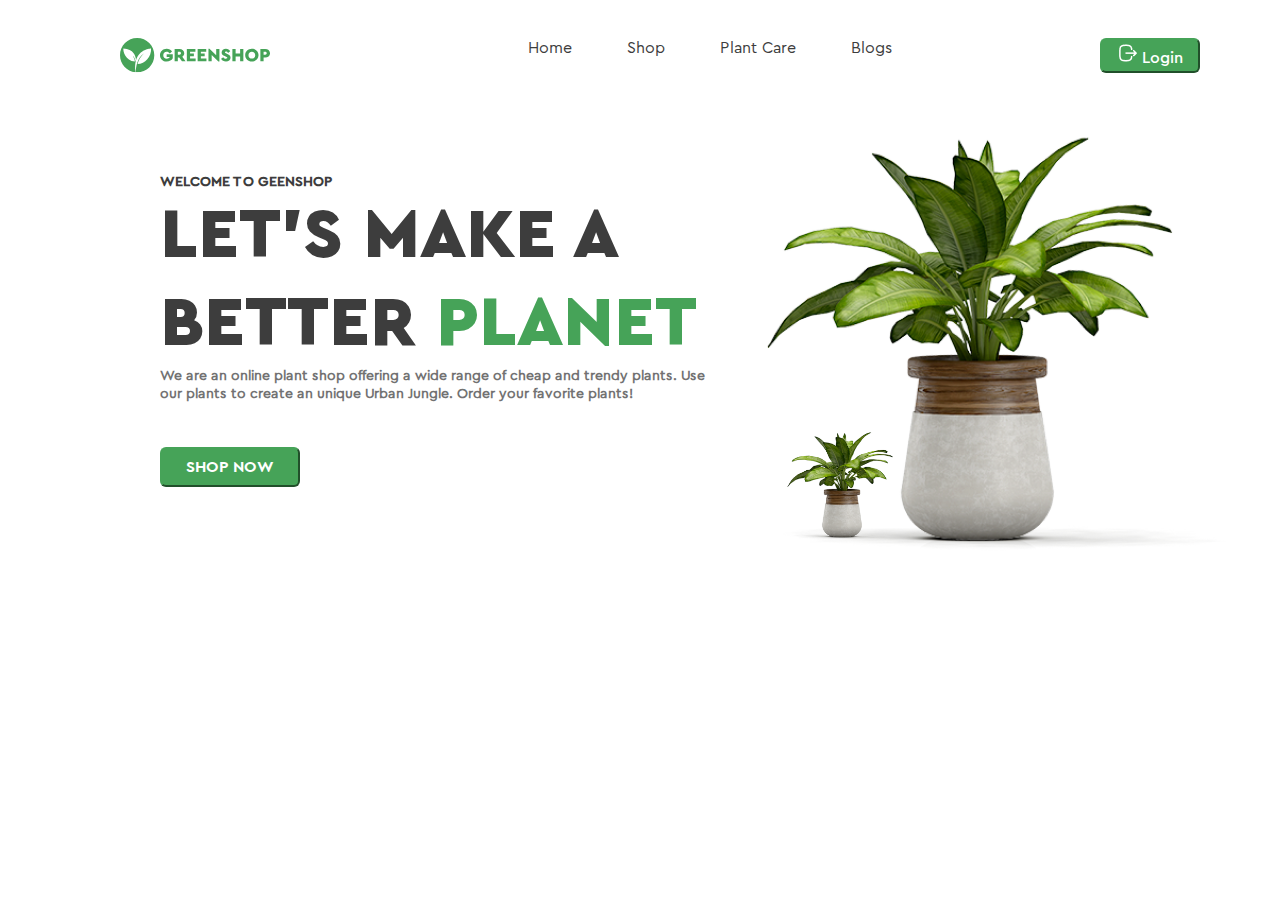
<file: index.html>
<!DOCTYPE html>
<html lang="en">
<head>
    <meta charset="UTF-8">
    <meta name="viewport" content="width=device-width, initial-scale=1.0">
    <title>Document</title>
    <link rel="stylesheet" href="/css/style.css">
</head>
<body>
    <header>
        <a class="logo" href="index.html">
            <img src="img/logo_greenshop.svg" alt="logo" />
        </a>
        <nav class="nav_bar">
            <a class="nav_menu" href="#">Home</a>
            <a class="nav_menu" href="#">Shop</a>
            <a class="nav_menu" href="#">Plant Care</a>
            <a class="nav_menu" href="#">Blogs</a>
        </nav>
        <button class="login_button">
           <img class="login_icon" src="img/Login_icon.png" alt="login_icon"> Login
        </button>
    </header>
    <main>
        <section class="main_info">
            <div class="main_text">
                <h2 class="h2">WELCOME TO GEENSHOP</h2>
                <h1 class="h1">LET’S MAKE A BETTER <span> PLANET </span> </h1>
                <h3 class="h3">We are an online plant shop offering a wide range of cheap and trendy plants. Use our plants to create an unique Urban Jungle. Order your favorite plants!</h3>
                <button class="shop_button">
                    SHOP NOW
                </button>
            </div>
            <div class="image_pot">
                <img class="pot" src="img/pot.png" alt="pot">
            </div>
        </section>
        
</body>
</html>
</file>
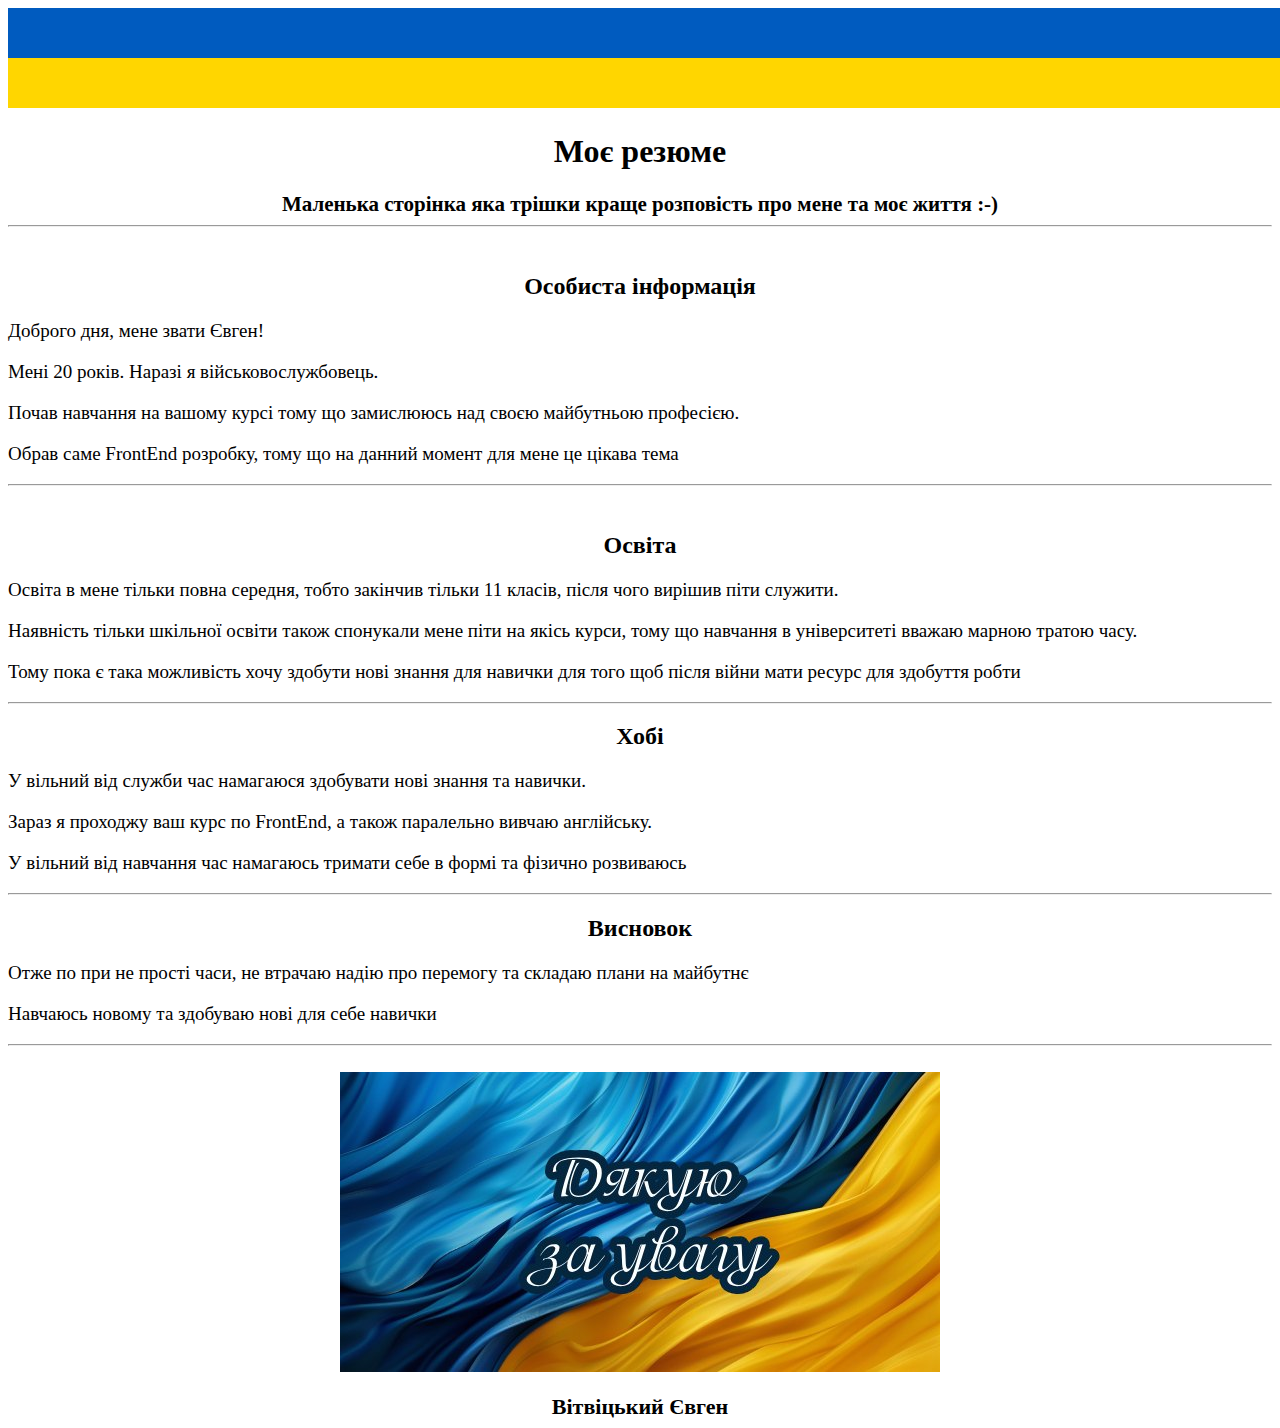
<file: LESSON_2/index.html>
<!DOCTYPE html>
<html lang="uk">
<head>
    <meta charset="UTF-8">
    <meta name="viewport" content="width=device-width, initial-scale=1.0">
    <title>LESSON_1</title>
</head>
<!--image1-->

    <body>
    <img src="/img/image1.jpg" alt="Приємного прегляду"
    height="100"
    width="1525">

<!--first heading-->

    <header>
        <div style="text-align: center;">
        <h1>Моє резюме</h1>
    </header>
     <main>
        <div style="text-align: center;">
            <div style="font-size: 21px;">
                <strong>
                    Маленька сторінка яка трішки краще розповість про мене та моє життя :-)
                </strong>
            </div>
        </div>
    <hr>
    <br>
    </main>


<footer>
    <div style="text-align: center;">
        <h2>Особиста інформація</h2>
    </div>
    <div style="font-size: 19px;">
        <p>Доброго дня, мене звати Євген!</p>
        <p>Мені 20 років. Наразі я військовослужбовець.<p>
        <p>Почав навчання на вашому курсі тому що замислююсь над своєю майбутньою професією.</p>
        <p>Обрав саме FrontEnd розробку, тому що на данний момент для мене це цікава тема</p>
    </div>
    <hr>
    <br>
    </section>
<!--third heading-->

    <div style="text-align: center;">
        <h2>Освіта</h2>
    </div>
    <div style="font-size: 19px;">
        <p>Освіта в мене тільки повна середня, тобто закінчив тільки 11 класів, після чого вирішив піти служити.</p>
        <p>Наявність тільки шкільної освіти також спонукали мене піти на якісь курси, тому що навчання в університеті вважаю марною тратою часу.</p>
        <p>Тому пока є така можливість хочу здобути нові знання для навички для того щоб після війни мати ресурс для здобуття робти</p>
    </div>
    <hr>

<!--fourth heading-->

    <div style="text-align: center;">
        <h2>Хобі</h2>
    </div>
    <div style="font-size: 19px;">
        <p>У вільний від служби час намагаюся здобувати нові знання та навички.</p>
        <p>Зараз я проходжу ваш курс по FrontEnd, а також паралельно вивчаю англійську.</p>
        <p>У вільний від навчання час намагаюсь тримати себе в формі та фізично розвиваюсь</p>
    </div>
    <hr>

<!--fourth heading-->

    <div style="text-align: center;">
        <h2>Висновок</h2>
    </div>
    <div style="font-size: 19px;">
        <p>Отже по при не прості часи, не втрачаю надію про перемогу та складаю плани на майбутнє</p>
        <p>Навчаюсь новому та здобуваю нові для себе навички</p>
    </div>
<hr>
<br>

<!--image2-->

    <div style="text-align: center;">
    
        <img src="/img/image2.jpeg" alt="Дякую за увагу!"
        height="300">
    </div>
</section>
<!--bottom line-->

<br>
    
    <div style="text-align: center; font-size: 22px">
        <footer>
            <strong>Вітвіцький Євген</strong>
        </footer>
     </div>

</footer>

</body>

</html>
</file>
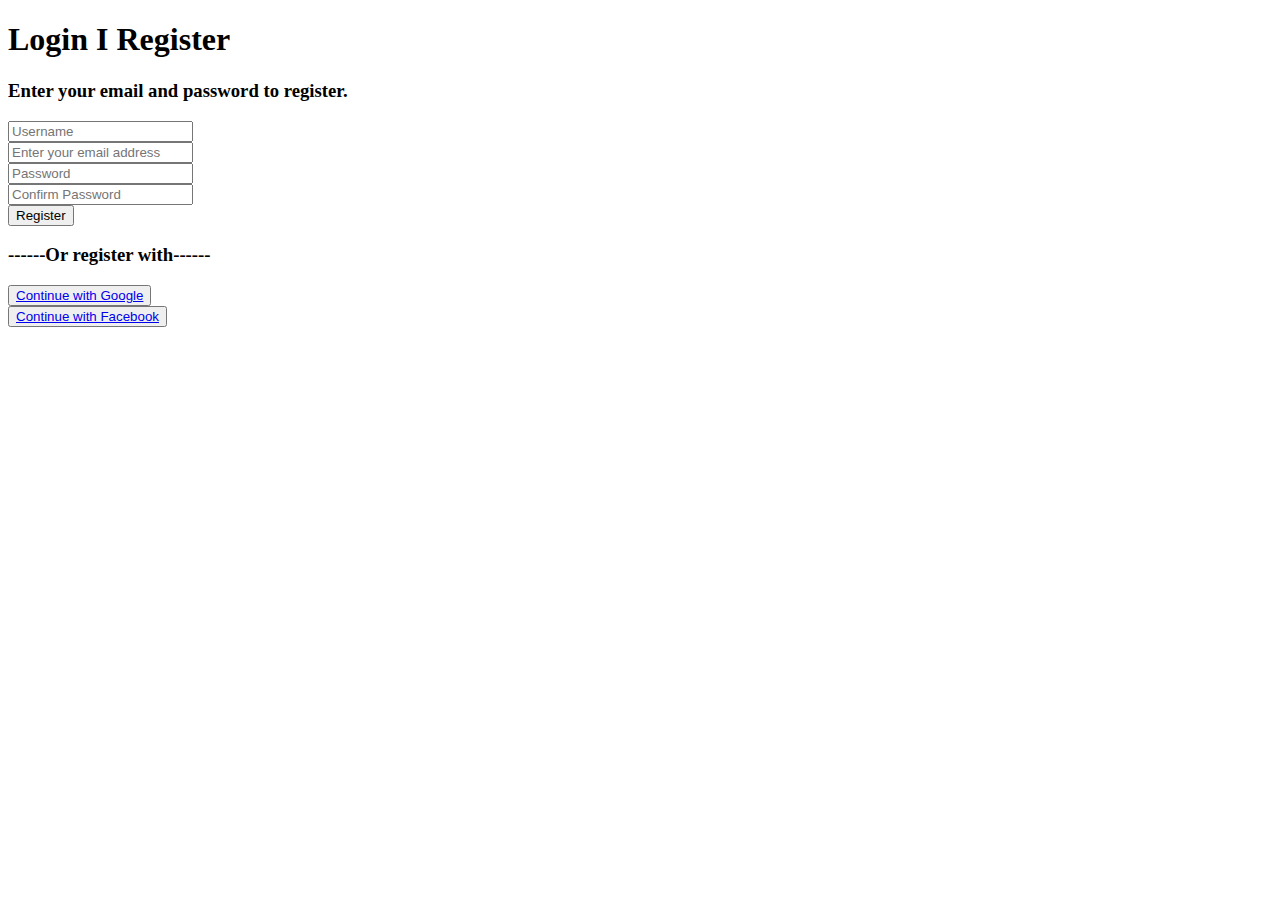
<file: LESSON_3/index.html>
<!DOCTYPE html>
<html lang="en">
<head>
    <meta charset="UTF-8">
    <meta name="viewport" content="width=device-width, initial-scale=1.0">
    <title>Registration.</title>
    
</head>
<body>
    <form action="#"></form>
        <div>
            <h1>Login I Register</h1>
            <h3>Enter your email and password to register.</h3>
        </div>
        <div>
            <input type="text" name="Username" placeholder="Username">
        </div>
        <div>
            <input type="email" name="mail" placeholder="Enter your email address">
        </div>
        <div>
        <input type="password" name="password" placeholder="Password">
        </div>
        <div>
        <input type="password" name="password" placeholder="Confirm Password">
        </div>
        <input type="submit" value="Register">
        </div>
    </form>
    <div>
        <h3>------Or register with------</h3>
    </div>
    <div>
        <button>
            <a href="#"> Continue with Google</a>        
        </button>
    </div>
    <div>
        <button>
            <a href="#"> Continue with Facebook</a>
        </button>
    </div>
</body>
</html>
</file>
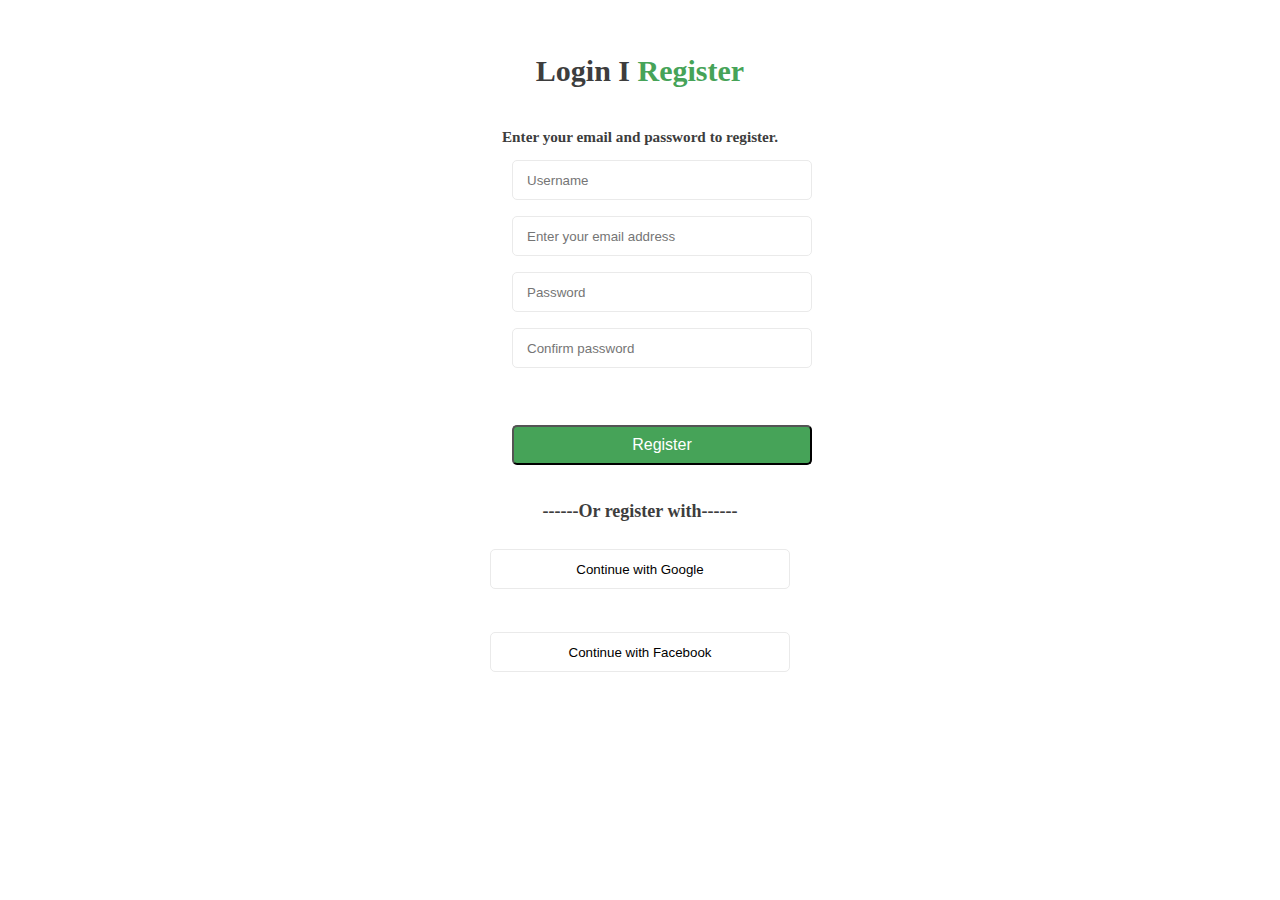
<file: LESSON_5/index.html>
<!DOCTYPE html>
<html lang="en">
<head>
    <meta charset="UTF-8">
    <meta name="viewport" content="width=device-width, initial-scale=1.0">
    <title>Registration.</title>
    <link rel="stylesheet" href="./style/style.css">
    
</head>
<body>
    <form action="#"></form>
        <div class="title">
            <h2>Login I <span>Register</span></h2>
        </div>
        <div class="implication">
            <h3>Enter your email and password to register.</h3>
        </div>
        <section class="section_form">
            <form class="register_form">
                <input class="register_form_input" type="text" name="Username" placeholder="Username">
                <input class="register_form_input" type="email" name="mail" placeholder="Enter your email address">
                <input class="register_form_input" type="password" name="password" placeholder="Password">
                <input class="register_form_input" type="password" name="password" placeholder="Confirm password">
                <button class="register_button"> Register</button>
            </form>
        </section>
    </form>
    <div>
        <h3 class="alternative_input_info">------Or register with------</h3>
    </div>
    <div>
        <button class="alternative_button" type="button">
            Continue with Google
        </button>
    </div>
    <div>
        <button class="alternative_button">
            Continue with Facebook
        </button>
    </div>
</body>
</html>
</file>
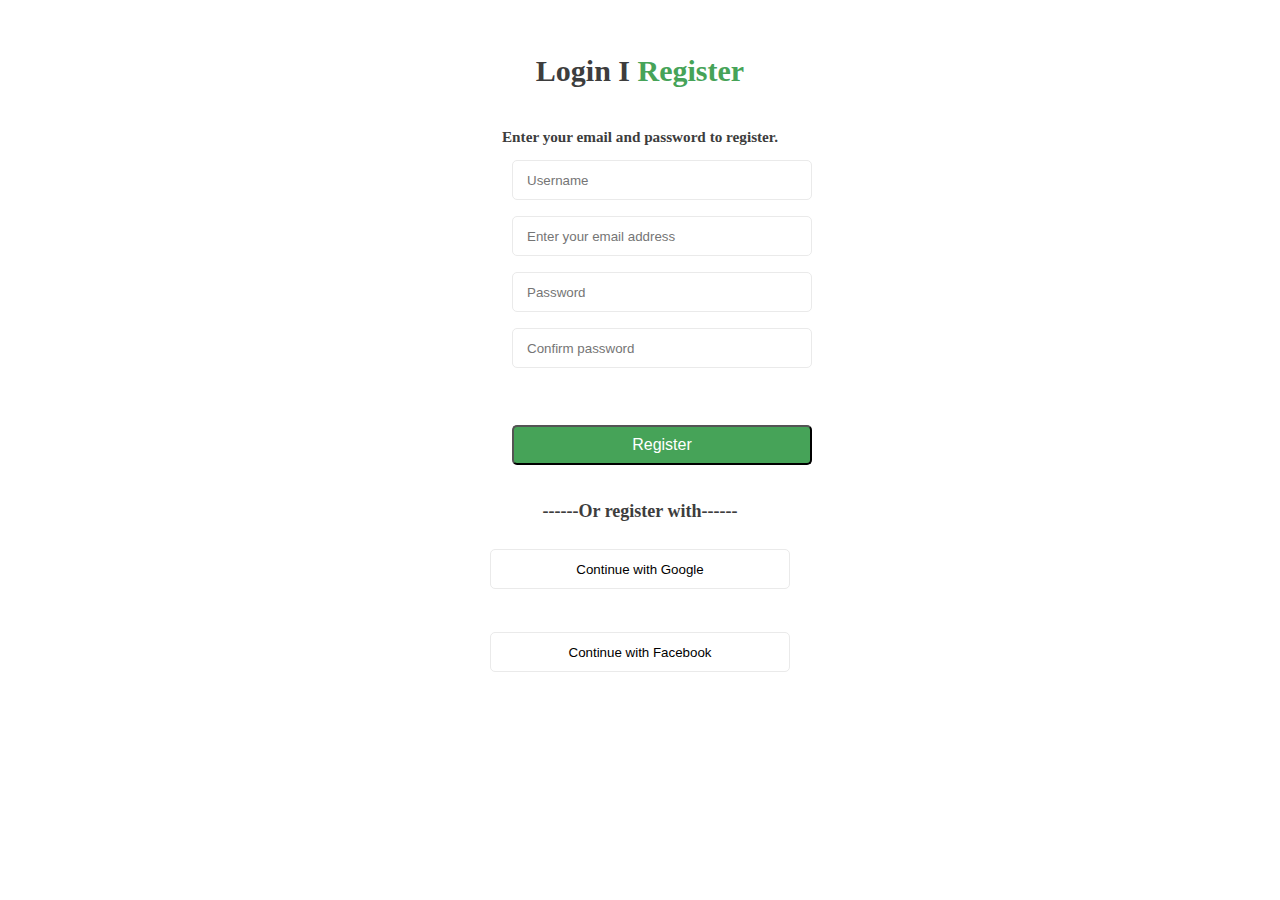
<file: registration.html>
<!DOCTYPE html>
<html lang="en">
<head>
    <meta charset="UTF-8">
    <meta name="viewport" content="width=device-width, initial-scale=1.0">
    <title>Registration.</title>
    <link rel="stylesheet" href="/css/registration.css">
    
</head>
<body>
    <form action="#"></form>
        <div class="title">
            <h2>Login I <span>Register</span></h2>
        </div>
        <div class="implication">
            <h3>Enter your email and password to register.</h3>
        </div>
        <section class="section_form">
            <form class="register_form">
                <input class="register_form_input" type="text" name="Username" placeholder="Username">
                <input class="register_form_input" type="email" name="mail" placeholder="Enter your email address">
                <input class="register_form_input" type="password" name="password" placeholder="Password">
                <input class="register_form_input" type="password" name="password" placeholder="Confirm password">
                <button class="register_button"> Register</button>
            </form>
        </section>
    </form>
    <div>
        <h3 class="alternative_input_info">------Or register with------</h3>
    </div>
    <div>
        <button class="alternative_button" type="button">
            Continue with Google
        </button>
    </div>
    <div>
        <button class="alternative_button">
            Continue with Facebook
        </button>
    </div>
</body>
</html>
</file>
<file: css/style.css>
@font-face {
    font-family: "cera-pro-bolt";
    src: url(/font/CeraPro-Bold.ttf);}
@font-face {
    font-family: "cera-pro-lightitalic";
    src: url(/font/CeraPro-LightItalic.ttf);} 
@font-face {
    font-family: "cera-pro-medium";
    src: url(/font/CeraPro-Medium.ttf);}
@font-face {
font-family: "cera-pro-reg";
src: url(/font/CeraPro-Regular.ttf);}  
@font-face {
    font-family: "cera-pro-black";
    src: url(/font/CeraPro-Black.ttf);} 
*{
    margin: 0;
    padding: 0;
    box-sizing: border-box;
}


header{
    display: flex;
    justify-content: space-between;
    padding-top: 38px;
    width: 1200px;
    padding-left:120px;
}
.nav_menu{
    text-decoration: none;
    color: #3D3D3D;
    font-size: 16px;
    margin-left: 50px;
    font-weight: 400;
    font-family: 'cera-pro-reg';
}
button{
    background-color: #46A358;
    border-radius: 6px;
    color: #FFFFFF;
    font-size: 16px;
    border-color: #46A358;
    font-family:'cera-pro-medium';
}
.login_button{
    
    width:100px;
    height: 35px;
    
}
.main_info{
    width :100%;
    max-width:1200px;
    display: flex;
    justify-content: center;
    align-items: center;
    margin-top: 28px;
    
    
    
    

}
.main_text{
    display: inline-block;
    width:599px;
    padding-left: 41px;
    
    
    
    
}
.image_pot{
    display: inline-block;
    width: 364px;
    max-height: 0 auto;
    
    
    
}

.h2{
    padding-top: 68px;
    font-size:14px;
    font-family: 'cera-pro-medium';
    color: #3D3D3D;
}
.h1{
    font-size: 70px;
    font-family: 'cera-pro-black';
    color: #3D3D3D;
}
.h3{
    font-size: 14px;
    font-family:'cera-pro-reg';
    color: #727272;
}
span{
    color: #46A358;
}
.pot{
    width: 591px;
    
}


.shop_button{
    margin-top:44px;
    margin-bottom: 85px;
    width:140px;
    height:40px;
    font-family: 'cera-pro-bolt';
    
    
}
</file>
<file: LESSON_5/style/style.css>
*{
    margin: 0;
    padding: 0;
    box-sizing: border-box;
}
body{
    background-color: #FFFFFF;
    text-align: center;
}
a{text-decoration: none;
}
button{
    border-radius: 5px;
    min-height: 40px;
    min-width: 300px;
}

.title{
    font-size: 20px;
    color: #3D3D3D;
    margin-top: 54px;
}
span{
    color: #46A358;
}
.implication{
    font-size: 13px;
    color: #3D3D3D;
    padding-top: 40px;
    padding-bottom:14px ;
}
.register_form {
    display: block;
    margin-left:40%;
    max-width: 50%;
    
}
.register_form_input {
    display: block;
    width: 100%;
    border:solid 1px #EAEAEA ;
    border-radius: 5px;
    margin-bottom: 16px;
    padding: 12px 14px;
    max-width: 300px;
    height: 40px;
}
.register_button{
    background: #46A358;
    color: #FFFFFF;
    margin-right:60% ;
    margin-top: 41px;
    margin-bottom: 36px;
    font-size: 16px;
}
.alternative_input_info{
    font-size:18px;
    color: #3D3D3D;
}
.alternative_button{
    margin-bottom: 26px;
    margin-top: 27px;
    border:solid 1px #EAEAEA;
    background-color: #FFFFFF;
    border-radius: 5px;
    margin-bottom: 16px;
    padding: 12px 14px;
    max-width: 300px;
    height: 40px;

}
</file>
<file: css/registration.css>
*{
    margin: 0;
    padding: 0;
    box-sizing: border-box;
}
body{
    background-color: #FFFFFF;
    text-align: center;
}
a{text-decoration: none;
}
button{
    border-radius: 5px;
    min-height: 40px;
    min-width: 300px;
}

.title{
    font-size: 20px;
    color: #3D3D3D;
    margin-top: 54px;
}
span{
    color: #46A358;
}
.implication{
    font-size: 13px;
    color: #3D3D3D;
    padding-top: 40px;
    padding-bottom:14px ;
}
.register_form {
    display: block;
    margin-left:40%;
    max-width: 50%;
    
}
.register_form_input {
    display: block;
    width: 100%;
    border:solid 1px #EAEAEA ;
    border-radius: 5px;
    margin-bottom: 16px;
    padding: 12px 14px;
    max-width: 300px;
    height: 40px;
}
.register_button{
    background: #46A358;
    color: #FFFFFF;
    margin-right:60% ;
    margin-top: 41px;
    margin-bottom: 36px;
    font-size: 16px;
}
.alternative_input_info{
    font-size:18px;
    color: #3D3D3D;
}
.alternative_button{
    margin-bottom: 26px;
    margin-top: 27px;
    border:solid 1px #EAEAEA;
    background-color: #FFFFFF;
    border-radius: 5px;
    margin-bottom: 16px;
    padding: 12px 14px;
    max-width: 300px;
    height: 40px;

}
</file>
